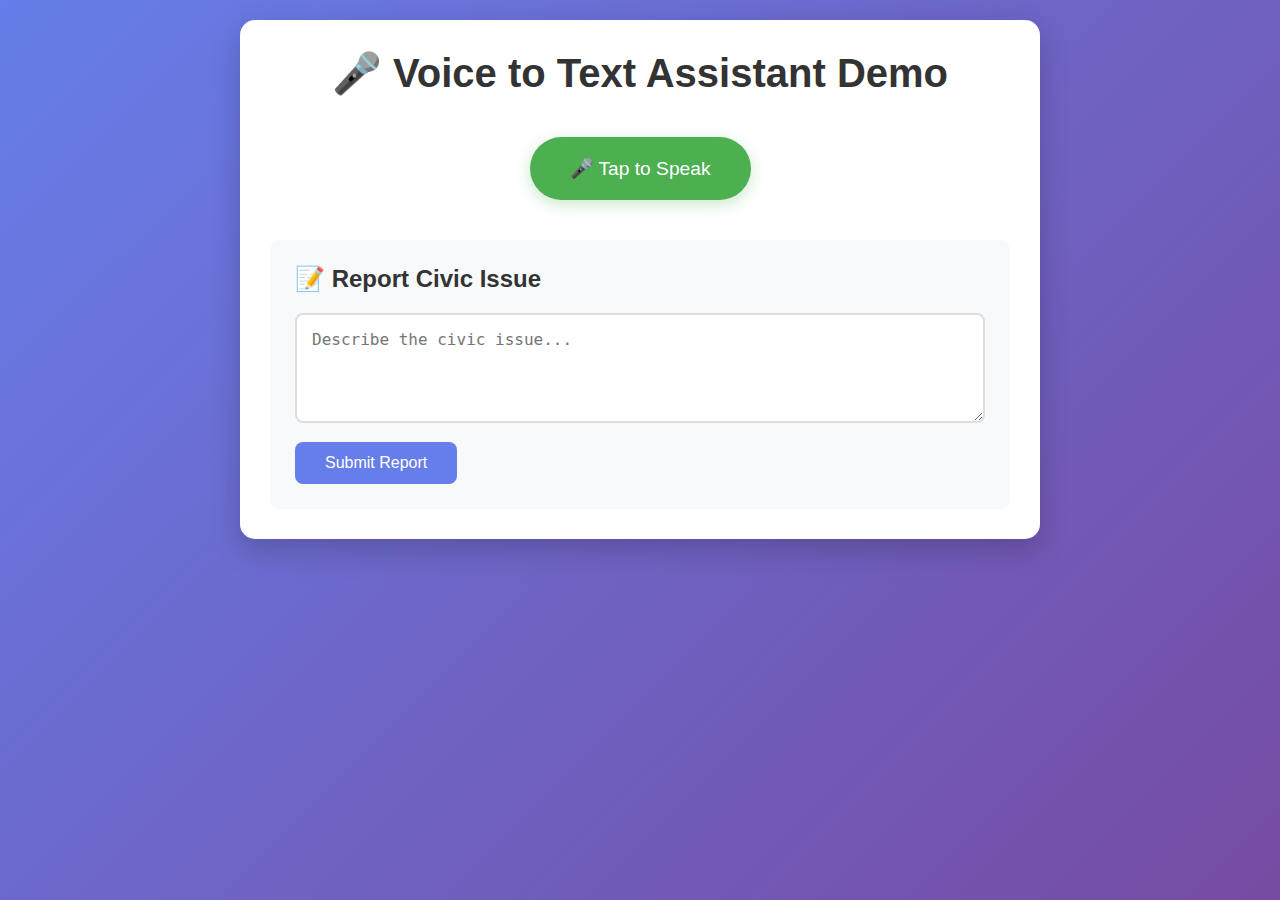
<file: index.html>
<!DOCTYPE html>
<html lang="en">
<head>
    <meta charset="UTF-8">
    <meta name="viewport" content="width=device-width, initial-scale=1.0">
    <title>Voice to Text Assistant Demo</title>
    <link rel="stylesheet" href="styles.css">
</head>
<body>
    <div class="container">
        <h1>🎤 Voice to Text Assistant Demo</h1>
        


        <!-- Voice Recording Button -->
        <div class="voice-section">
            <button id="voiceBtn" class="voice-button">
                🎤 Tap to Speak
            </button>
            <div id="status" class="status hidden">
                🔴 Recording... (Auto-detecting language, output in English)
            </div>
        </div>

        <!-- Recognized Text Display -->
        <div id="textPreview" class="text-preview hidden">
            <h3>Recognized Text:</h3>
            <div id="recognizedText" class="recognized-text"></div>
        </div>

        <!-- Civic Reporting Demo -->
        <div class="civic-report">
            <h2>📝 Report Civic Issue</h2>
            <div id="inputIndicator" class="input-indicator hidden">
                📝 Voice input auto-translated to English
            </div>
            <textarea id="issueDescription" placeholder="Describe the civic issue..." rows="4"></textarea>
            <button class="submit-btn">Submit Report</button>
        </div>
    </div>

    <script src="voice-demo.js"></script>
</body>
</html>
</file>
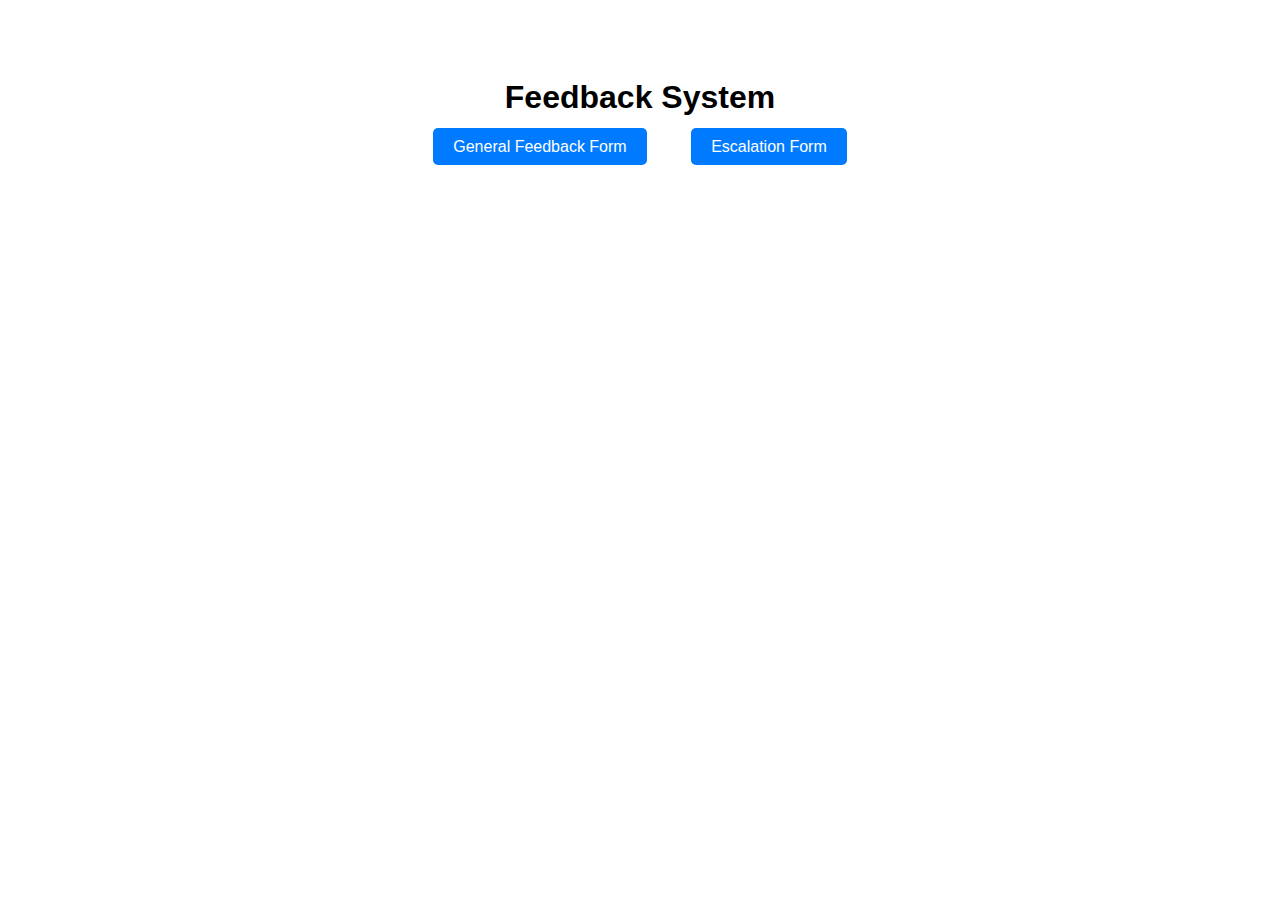
<file: feedback/index.html>
<!DOCTYPE html>
<html lang="en">
<head>
    <meta charset="UTF-8">
    <meta name="viewport" content="width=device-width, initial-scale=1.0">
    <title>Feedback Forms</title>
    <style>
        body { font-family: Arial, sans-serif; text-align: center; padding: 50px; }
        .nav { margin: 20px 0; }
        .nav a { margin: 0 20px; padding: 10px 20px; background: #007bff; color: white; text-decoration: none; border-radius: 5px; }
        .nav a:hover { background: #0056b3; }
    </style>
</head>
<body>
    <h1>Feedback System</h1>
    <div class="nav">
        <a href="feedback.html">General Feedback Form</a>
        <a href="escalation.html">Escalation Form</a>
    </div>
</body>
</html>
</file>
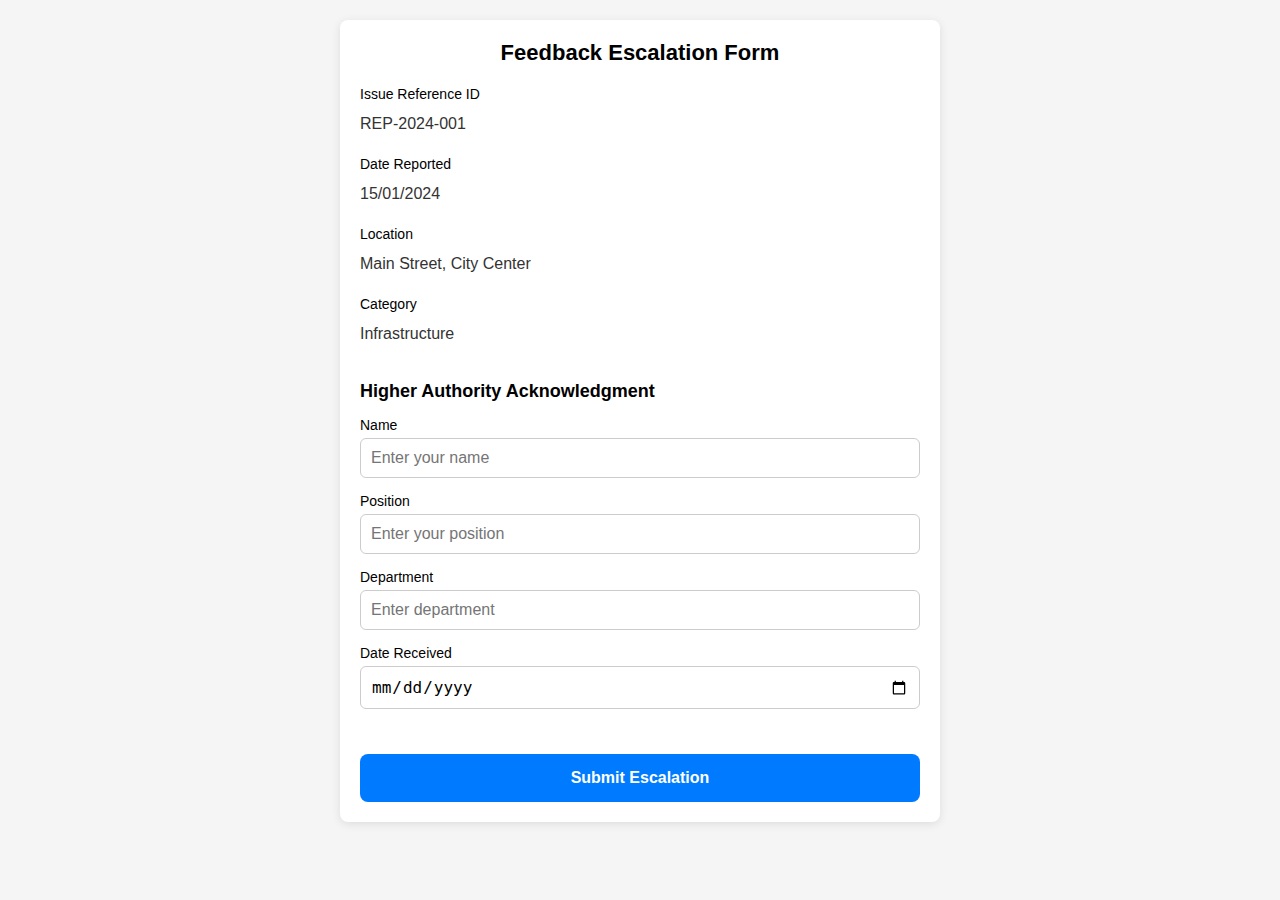
<file: feedback/escalation.html>
<!DOCTYPE html>
<html lang="en">
<head>
    <meta charset="UTF-8">
    <meta name="viewport" content="width=device-width, initial-scale=1.0">
    <title>Feedback Escalation Form</title>
    <link rel="stylesheet" href="escalation.css">
</head>
<body>
    <div class="container">
        <h1>Feedback Escalation Form</h1>

        <div class="section">
            <label>Issue Reference ID</label>
            <div class="value" id="reportId">REP-2024-001</div>

            <label>Date Reported</label>
            <div class="value" id="dateReported">15/01/2024</div>

            <label>Location</label>
            <div class="value" id="location">Main Street, City Center</div>

            <label>Category</label>
            <div class="value" id="category">Infrastructure</div>
        </div>

        <h2>Higher Authority Acknowledgment</h2>

        <form id="escalationForm">
            <div class="form-group">
                <label for="name">Name</label>
                <input type="text" id="name" placeholder="Enter your name" required>
            </div>

            <div class="form-group">
                <label for="position">Position</label>
                <input type="text" id="position" placeholder="Enter your position" required>
            </div>

            <div class="form-group">
                <label for="department">Department</label>
                <input type="text" id="department" placeholder="Enter department" required>
            </div>

            <div class="form-group">
                <label for="dateReceived">Date Received</label>
                <input type="date" id="dateReceived" required>
            </div>

            <button type="submit">Submit Escalation</button>
        </form>

        <div id="message" class="message"></div>
    </div>

    <script src="escalation.js"></script>
</body>
</html>
</file>
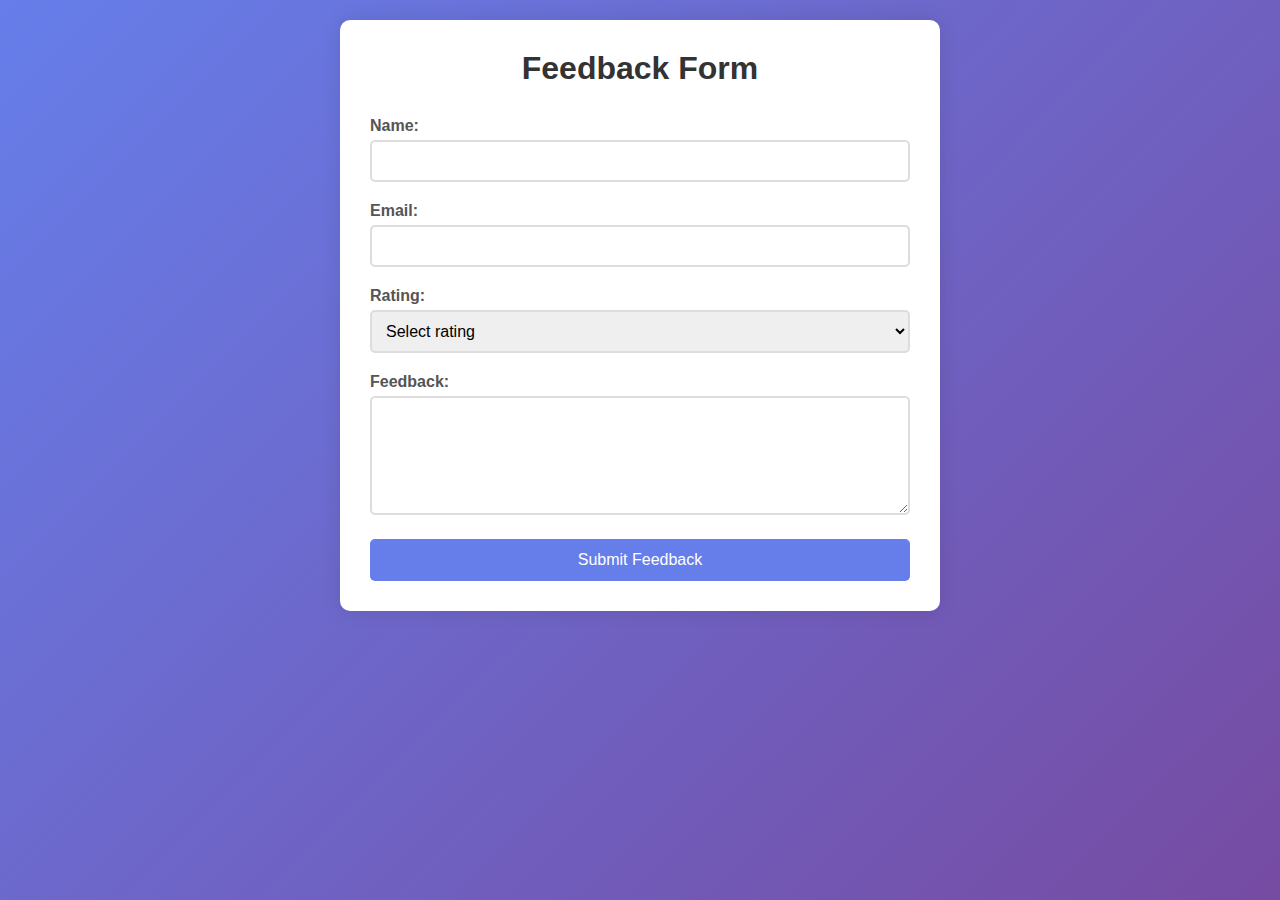
<file: feedback/feedback.html>
<!DOCTYPE html>
<html lang="en">
<head>
    <meta charset="UTF-8">
    <meta name="viewport" content="width=device-width, initial-scale=1.0">
    <title>Feedback Form</title>
    <link rel="stylesheet" href="style.css">
</head>
<body>
    <div class="container">
        <h1>Feedback Form</h1>
        <form id="feedbackForm">
            <div class="form-group">
                <label for="name">Name:</label>
                <input type="text" id="name" name="name" required>
            </div>
            
            <div class="form-group">
                <label for="email">Email:</label>
                <input type="email" id="email" name="email" required>
            </div>
            
            <div class="form-group">
                <label for="rating">Rating:</label>
                <select id="rating" name="rating" required>
                    <option value="">Select rating</option>
                    <option value="5">Excellent</option>
                    <option value="4">Good</option>
                    <option value="3">Average</option>
                    <option value="2">Poor</option>
                    <option value="1">Very Poor</option>
                </select>
            </div>
            
            <div class="form-group">
                <label for="feedback">Feedback:</label>
                <textarea id="feedback" name="feedback" rows="5" required></textarea>
            </div>
            
            <button type="submit">Submit Feedback</button>
        </form>
        
        <div id="message" class="message"></div>
    </div>
    
    <script src="script.js"></script>
</body>
</html>
</file>
<file: styles.css>
* {
    margin: 0;
    padding: 0;
    box-sizing: border-box;
}

body {
    font-family: 'Segoe UI', Tahoma, Geneva, Verdana, sans-serif;
    background: linear-gradient(135deg, #667eea 0%, #764ba2 100%);
    min-height: 100vh;
    padding: 20px;
}

.container {
    max-width: 800px;
    margin: 0 auto;
    background: white;
    border-radius: 15px;
    padding: 30px;
    box-shadow: 0 10px 30px rgba(0,0,0,0.2);
}

h1 {
    text-align: center;
    color: #333;
    margin-bottom: 30px;
    font-size: 2.5em;
}



.voice-section {
    text-align: center;
    margin: 40px 0;
}

.voice-button {
    padding: 20px 40px;
    font-size: 1.2em;
    background: #4CAF50;
    color: white;
    border: none;
    border-radius: 50px;
    cursor: pointer;
    transition: all 0.3s ease;
    box-shadow: 0 4px 15px rgba(76, 175, 80, 0.3);
}

.voice-button:hover {
    background: #45a049;
    transform: translateY(-2px);
}

.voice-button.listening {
    background: #f44336;
    animation: pulse 1.5s infinite;
}

@keyframes pulse {
    0% { transform: scale(1); }
    50% { transform: scale(1.05); }
    100% { transform: scale(1); }
}

.status {
    margin-top: 15px;
    padding: 10px;
    background: #ffebee;
    border-radius: 10px;
    color: #c62828;
    font-weight: bold;
}

.text-preview {
    margin: 30px 0;
    padding: 20px;
    background: #f8f9fa;
    border-radius: 10px;
    border-left: 4px solid #667eea;
}

.text-preview h3 {
    margin-bottom: 10px;
    color: #333;
}

.recognized-text {
    font-size: 1.1em;
    line-height: 1.5;
    color: #555;
    min-height: 50px;
    padding: 15px;
    background: white;
    border-radius: 8px;
    border: 1px solid #ddd;
}

.civic-report {
    margin-top: 40px;
    padding: 25px;
    background: #f8f9fa;
    border-radius: 10px;
}

.civic-report h2 {
    margin-bottom: 20px;
    color: #333;
}

.input-indicator {
    padding: 10px;
    background: #e8f5e8;
    border-radius: 8px;
    margin-bottom: 15px;
    color: #2e7d32;
    font-weight: bold;
}

#issueDescription {
    width: 100%;
    padding: 15px;
    border: 2px solid #ddd;
    border-radius: 8px;
    font-size: 16px;
    resize: vertical;
    margin-bottom: 15px;
}

#issueDescription:focus {
    outline: none;
    border-color: #667eea;
}

.submit-btn {
    background: #667eea;
    color: white;
    padding: 12px 30px;
    border: none;
    border-radius: 8px;
    cursor: pointer;
    font-size: 16px;
    transition: background 0.3s ease;
}

.submit-btn:hover {
    background: #5a6fd8;
}

.hidden {
    display: none;
}

@media (max-width: 600px) {
    .container {
        padding: 20px;
    }
    
    h1 {
        font-size: 2em;
    }
}
</file>
<file: feedback/escalation.css>
* {
    margin: 0;
    padding: 0;
    box-sizing: border-box;
}

body {
    font-family: Arial, sans-serif;
    background: #f5f5f5;
    padding: 20px;
}

.container {
    max-width: 600px;
    margin: 0 auto;
    background: white;
    padding: 20px;
    border-radius: 8px;
    box-shadow: 0 2px 10px rgba(0,0,0,0.1);
}

h1 {
    font-size: 22px;
    font-weight: bold;
    margin-bottom: 20px;
    text-align: center;
}

h2 {
    font-size: 18px;
    font-weight: 600;
    margin: 30px 0 10px 0;
}

.section {
    margin-bottom: 20px;
}

label {
    display: block;
    font-size: 14px;
    font-weight: 500;
    margin-top: 15px;
    margin-bottom: 5px;
}

.value {
    font-size: 16px;
    color: #333;
    padding: 8px 0;
}

.form-group {
    margin-bottom: 15px;
}

input {
    width: 100%;
    border: 1px solid #ccc;
    border-radius: 6px;
    padding: 10px;
    font-size: 16px;
}

input:focus {
    outline: none;
    border-color: #007bff;
}

button {
    background: #007bff;
    color: white;
    padding: 15px;
    border: none;
    border-radius: 8px;
    width: 100%;
    font-size: 16px;
    font-weight: 600;
    cursor: pointer;
    margin-top: 30px;
}

button:hover {
    background: #0056b3;
}

.message {
    margin-top: 20px;
    padding: 10px;
    border-radius: 5px;
    text-align: center;
    display: none;
}

.message.success {
    background: #d4edda;
    color: #155724;
}
</file>
<file: feedback/style.css>
* {
    margin: 0;
    padding: 0;
    box-sizing: border-box;
}

body {
    font-family: Arial, sans-serif;
    background: linear-gradient(135deg, #667eea 0%, #764ba2 100%);
    min-height: 100vh;
    padding: 20px;
}

.container {
    max-width: 600px;
    margin: 0 auto;
    background: white;
    padding: 30px;
    border-radius: 10px;
    box-shadow: 0 0 20px rgba(0,0,0,0.1);
}

h1 {
    text-align: center;
    color: #333;
    margin-bottom: 30px;
}

.form-group {
    margin-bottom: 20px;
}

label {
    display: block;
    margin-bottom: 5px;
    font-weight: bold;
    color: #555;
}

input, select, textarea {
    width: 100%;
    padding: 10px;
    border: 2px solid #ddd;
    border-radius: 5px;
    font-size: 16px;
}

input:focus, select:focus, textarea:focus {
    outline: none;
    border-color: #667eea;
}

button {
    width: 100%;
    padding: 12px;
    background: #667eea;
    color: white;
    border: none;
    border-radius: 5px;
    font-size: 16px;
    cursor: pointer;
}

button:hover {
    background: #5a6fd8;
}

.message {
    margin-top: 20px;
    padding: 10px;
    border-radius: 5px;
    text-align: center;
    display: none;
}

.message.success {
    background: #d4edda;
    color: #155724;
    border: 1px solid #c3e6cb;
}

.message.error {
    background: #f8d7da;
    color: #721c24;
    border: 1px solid #f5c6cb;
}
</file>
